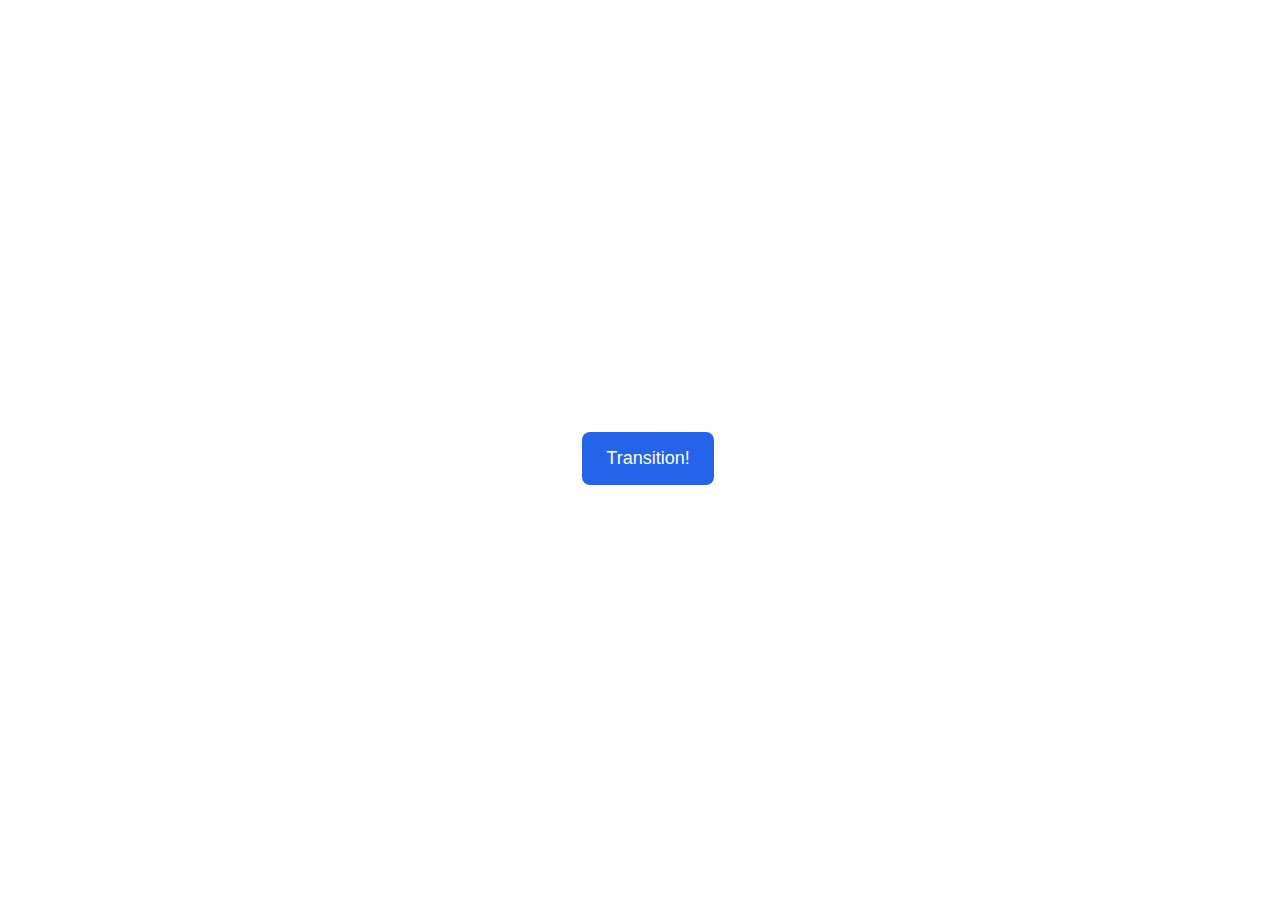
<file: animation/01-button-hover/index.html>
<!DOCTYPE html>
<html lang="en">
  <head>
    <meta charset="UTF-8" />
    <meta http-equiv="X-UA-Compatible" content="IE=edge" />
    <meta name="viewport" content="width=device-width, initial-scale=1.0" />
    <title>Button Hover</title>
    <link rel="stylesheet" href="style.css" />
  </head>
  <body class="preload">
    <div id="transition-container">
      <button>Transition!</button>
    </div>
  </body>
</html>
</file>
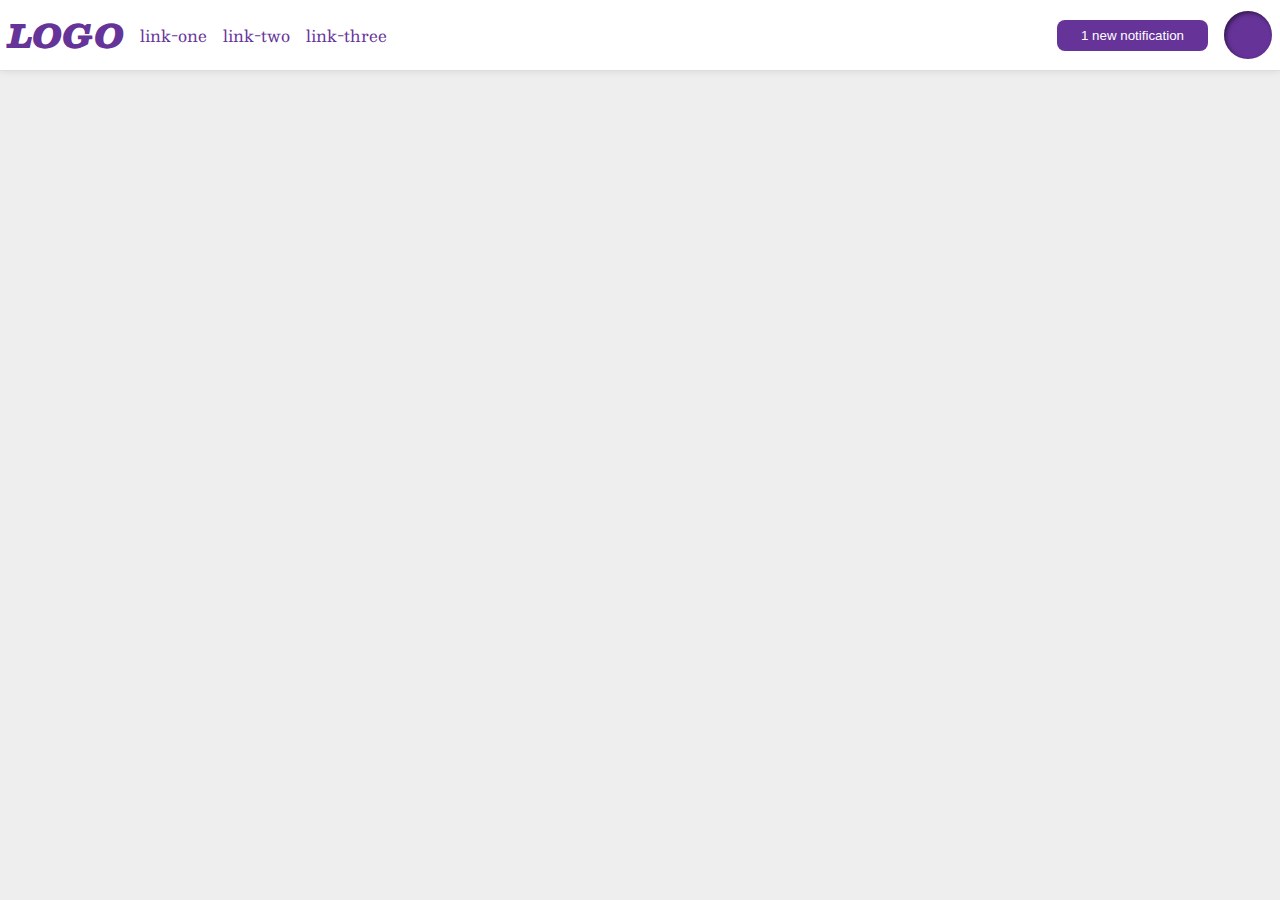
<file: flex/03-flex-header-2/index.html>
<!DOCTYPE html>
<html lang="en">
  <head>
    <meta charset="UTF-8">
    <meta http-equiv="X-UA-Compatible" content="IE=edge">
    <meta name="viewport" content="width=device-width, initial-scale=1.0">
    <title>Flex Header 2</title>
    <link rel="stylesheet" href="style.css">
  </head>
  <body>
    <div class="header">
      <div class="left-container">
        <div class="logo">
          LOGO
        </div>
        <ul class="links">
          <li><a href="https://google.com">link-one</a></li>
          <li><a href="https://google.com">link-two</a></li>
          <li><a href="https://google.com">link-three</a></li>
        </ul>
      </div>
      <div class="right-container">
        <button class="notifications">
          1 new notification
        </button>
        <div class="profile-image"></div>
    </div>
    </div>
  </body>
</html>
</file>
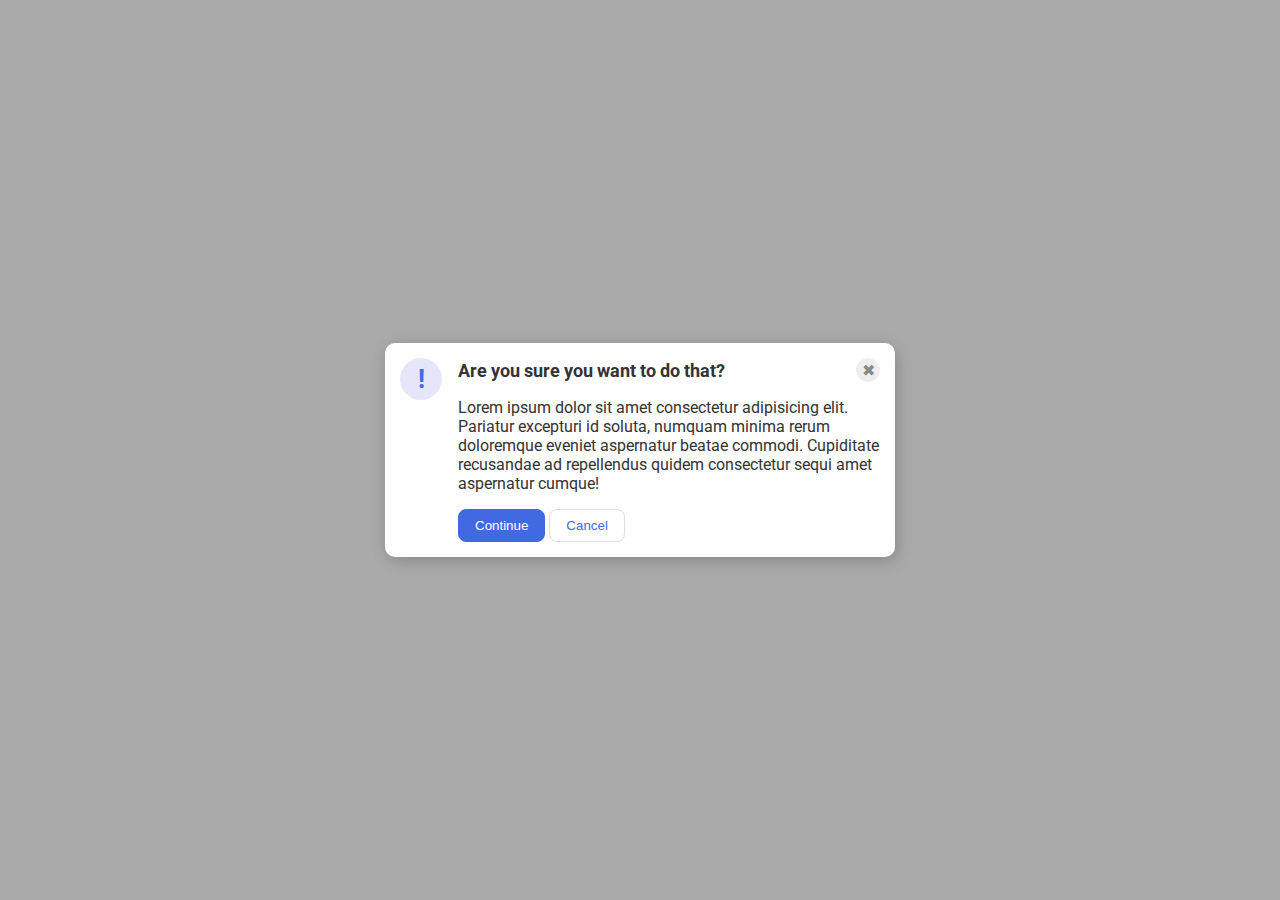
<file: flex/05-flex-modal/index.html>
<!DOCTYPE html>
<html lang="en">
  <head>
    <meta charset="UTF-8">
    <meta http-equiv="X-UA-Compatible" content="IE=edge">
    <meta name="viewport" content="width=device-width, initial-scale=1.0">
    <link rel="stylesheet" href="style.css">
    <title>Modal</title>
  </head>
  <body>
    <div class="modal">
      <div class="icon">!</div>
      <div class="container">
        <div class="header">
          Are you sure you want to do that?
          <button class="close-button">✖</button>
        </div>
        <div class="text">Lorem ipsum dolor sit amet consectetur adipisicing elit. Pariatur excepturi id soluta, numquam minima rerum doloremque eveniet aspernatur beatae commodi. Cupiditate recusandae ad repellendus quidem consectetur sequi amet aspernatur cumque!</div>
        <div class="buttons">
          <button class="continue">Continue</button>
          <button class="cancel">Cancel</button>
        </div>
      </div>
    </div>
  </body>
</html>
</file>
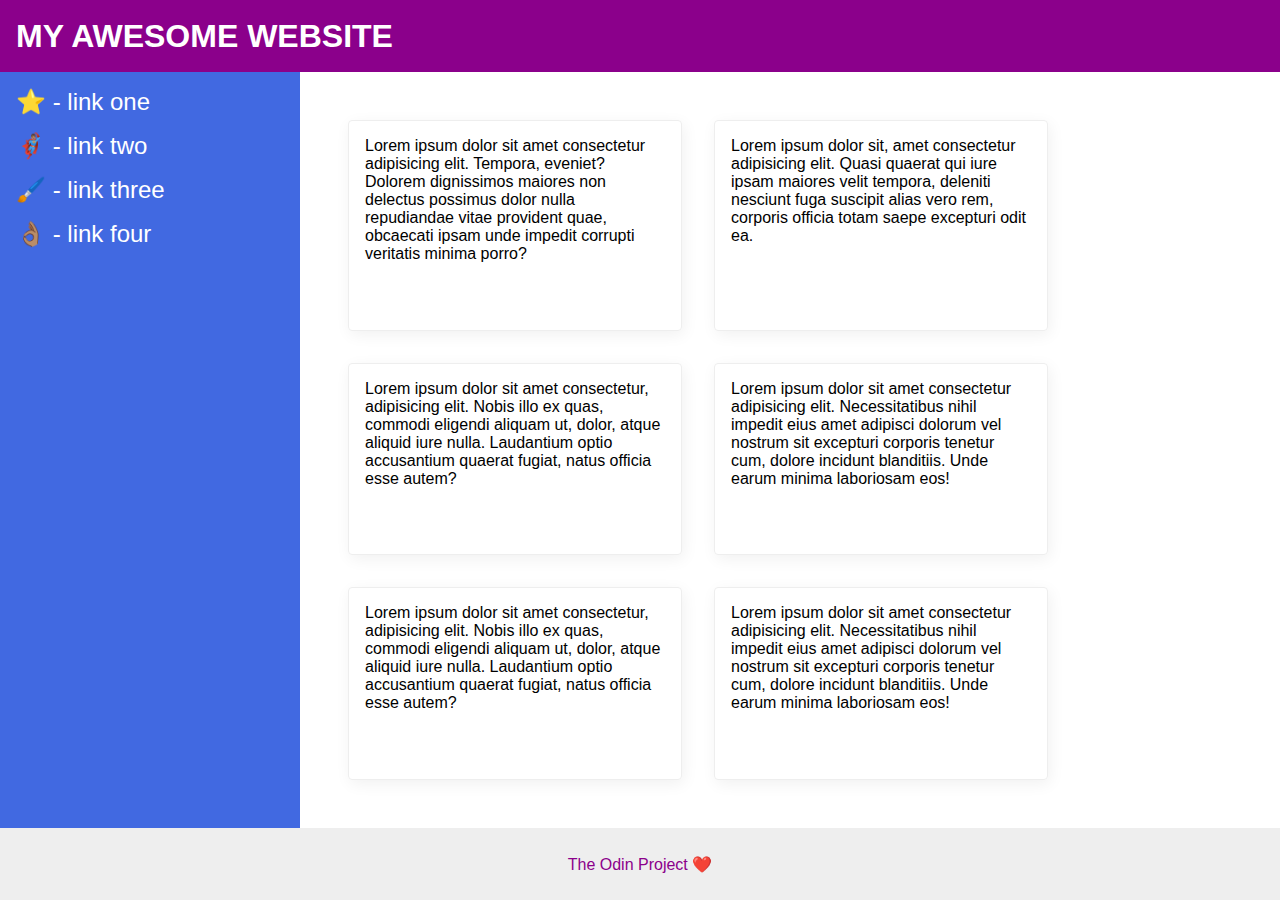
<file: flex/07-flex-layout-2/index.html>
<!DOCTYPE html>
<html lang="en">
  <head>
    <meta charset="UTF-8">
    <meta http-equiv="X-UA-Compatible" content="IE=edge">
    <meta name="viewport" content="width=device-width, initial-scale=1.0">
    <title>The Holy Grail</title>
    <link rel="stylesheet" href="style.css">
  </head>
  <body>
    <div class="header">
      MY AWESOME WEBSITE
    </div>
    <div class="wrapper">
      <div class="sidebar">
        <ul>
          <li><a href="#">⭐ - link one</a></li>
          <li><a href="#">🦸🏽‍♂️ - link two</a></li>
          <li><a href="#">🖌️ - link three</a></li>
          <li><a href="#">👌🏽 - link four</a></li>
        </ul>
      </div>
      <div class="container">
        <div class="card">Lorem ipsum dolor sit amet consectetur adipisicing elit. Tempora, eveniet? Dolorem dignissimos maiores non delectus possimus dolor nulla repudiandae vitae provident quae, obcaecati ipsam unde impedit corrupti veritatis minima porro?</div>
        <div class="card">Lorem ipsum dolor sit, amet consectetur adipisicing elit. Quasi quaerat qui iure ipsam maiores velit tempora, deleniti nesciunt fuga suscipit alias vero rem, corporis officia totam saepe excepturi odit ea.</div>
        <div class="card">Lorem ipsum dolor sit amet consectetur, adipisicing elit. Nobis illo ex quas, commodi eligendi aliquam ut, dolor, atque aliquid iure nulla. Laudantium optio accusantium quaerat fugiat, natus officia esse autem?</div>
        <div class="card">Lorem ipsum dolor sit amet consectetur adipisicing elit. Necessitatibus nihil impedit eius amet adipisci dolorum vel nostrum sit excepturi corporis tenetur cum, dolore incidunt blanditiis. Unde earum minima laboriosam eos!</div>
        <div class="card">Lorem ipsum dolor sit amet consectetur, adipisicing elit. Nobis illo ex quas, commodi eligendi aliquam ut, dolor, atque aliquid iure nulla. Laudantium optio accusantium quaerat fugiat, natus officia esse autem?</div>
        <div class="card">Lorem ipsum dolor sit amet consectetur adipisicing elit. Necessitatibus nihil impedit eius amet adipisci dolorum vel nostrum sit excepturi corporis tenetur cum, dolore incidunt blanditiis. Unde earum minima laboriosam eos!</div>
      </div>
    </div>
    <div class="footer">
      The Odin Project ❤️
    </div>
  </body>
</html>
</file>
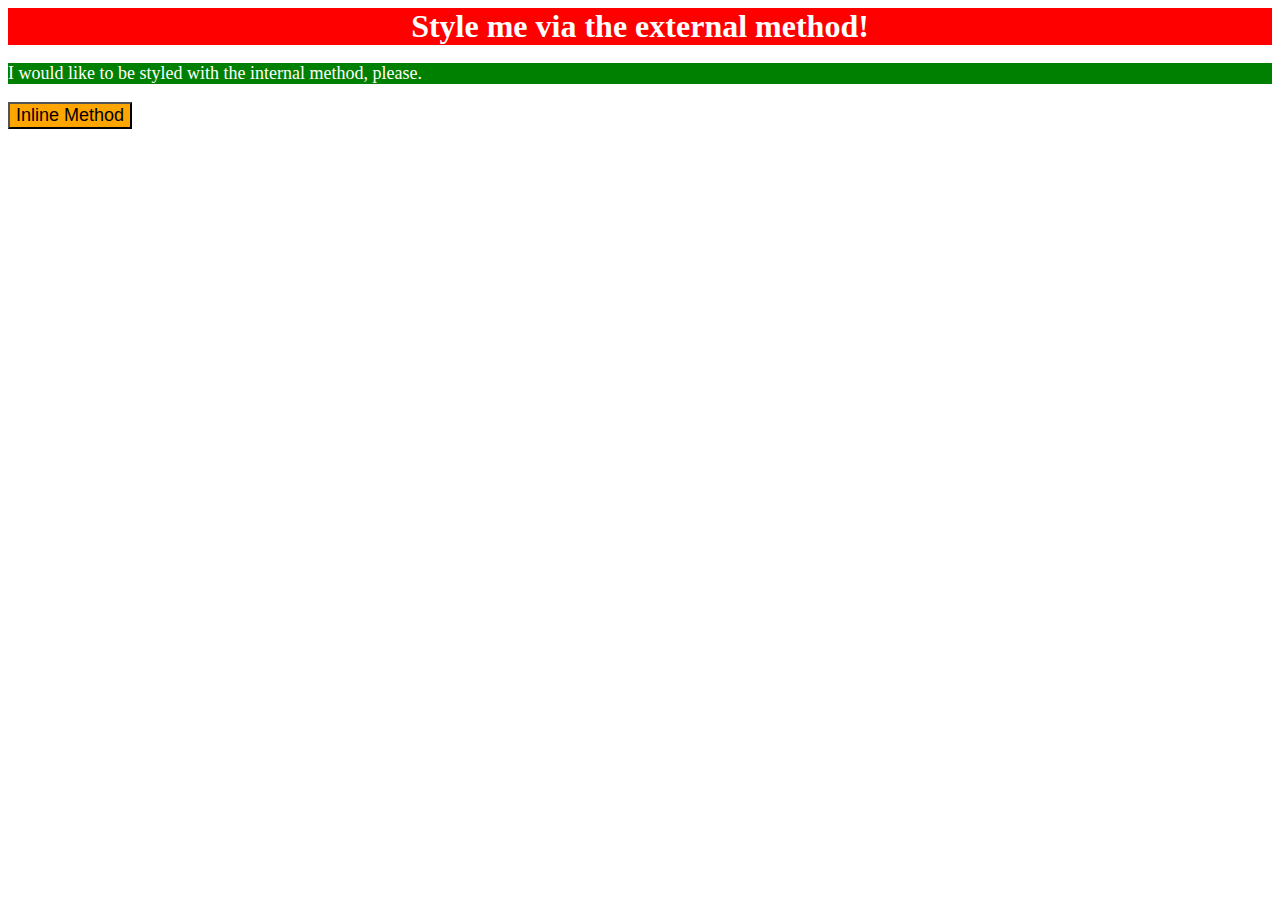
<file: foundations/01-css-methods/index.html>
<!DOCTYPE html>
<html lang="en">
  <head>
    <meta charset="UTF-8">
    <meta http-equiv="X-UA-Compatible" content="IE=edge">
    <meta name="viewport" content="width=device-width, initial-scale=1.0">
    <title>Methods for Adding CSS</title>
    <link rel="stylesheet" href="style.css"/>
    <style>
      .internal {
        background-color: green;
        color: white;
        font-size: 18px;
      }
    </style>
  </head>
  <body>
    <div class="external">Style me via the external method!</div>
    <p class="internal">I would like to be styled with the internal method, please.</p>
    <button style="background-color: orange; font-size:18px;">Inline Method</button>
  </body>
</html>
</file>
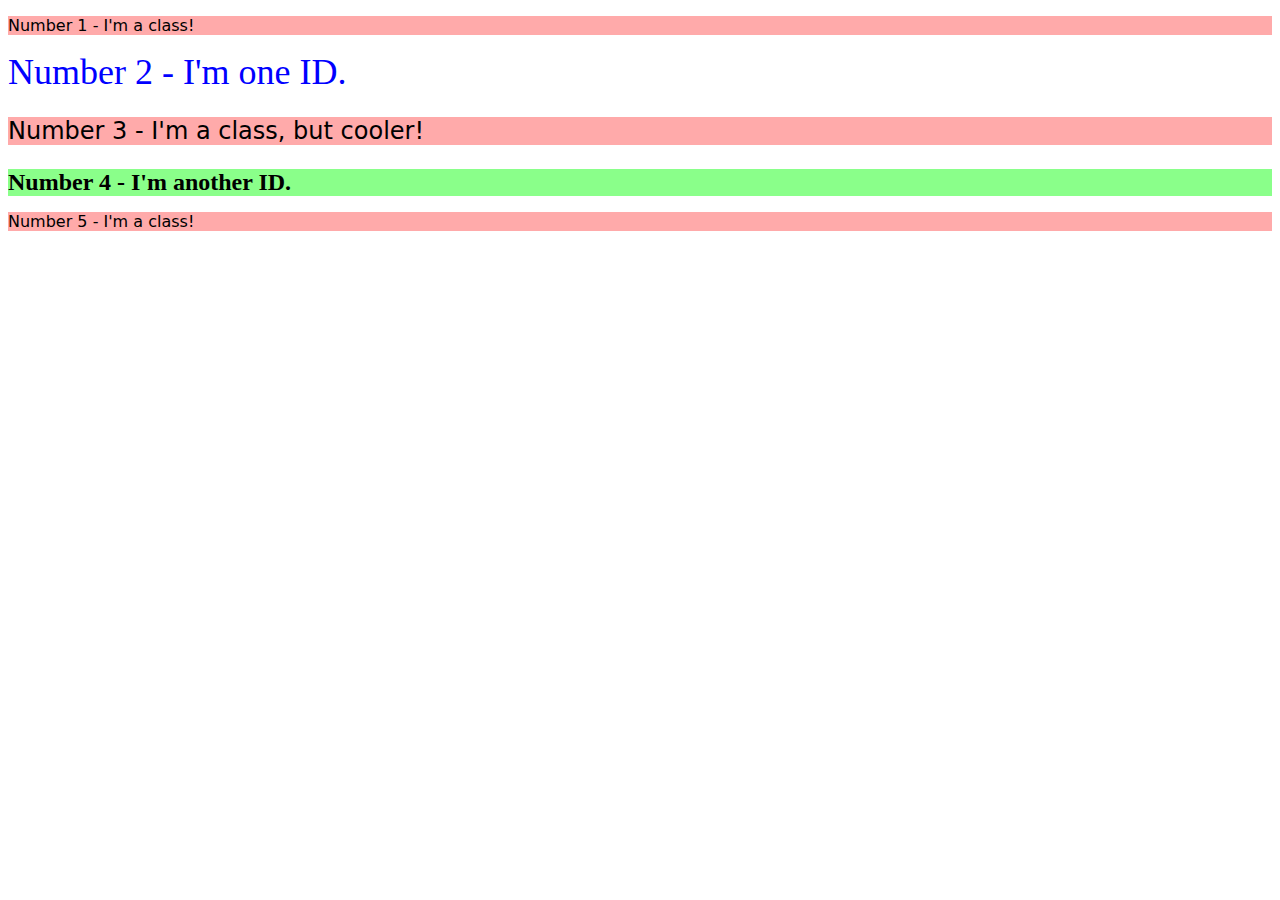
<file: foundations/02-class-id-selectors/index.html>
<!DOCTYPE html>
<html lang="en">
  <head>
    <meta charset="UTF-8">
    <meta http-equiv="X-UA-Compatible" content="IE=edge">
    <meta name="viewport" content="width=device-width, initial-scale=1.0">
    <title>Class and ID Selectors</title>
    <link rel="stylesheet" href="style.css">
  </head>
  <body>
    <p class="peach">Number 1 - I'm a class!</p>
    <div id="second">Number 2 - I'm one ID.</div>
    <p class="peach cooler">Number 3 - I'm a class, but cooler!</p>
    <div id="fourth" class="cooler">Number 4 - I'm another ID.</div>
    <p class="peach">Number 5 - I'm a class!</p>
  </body>
</html>
</file>
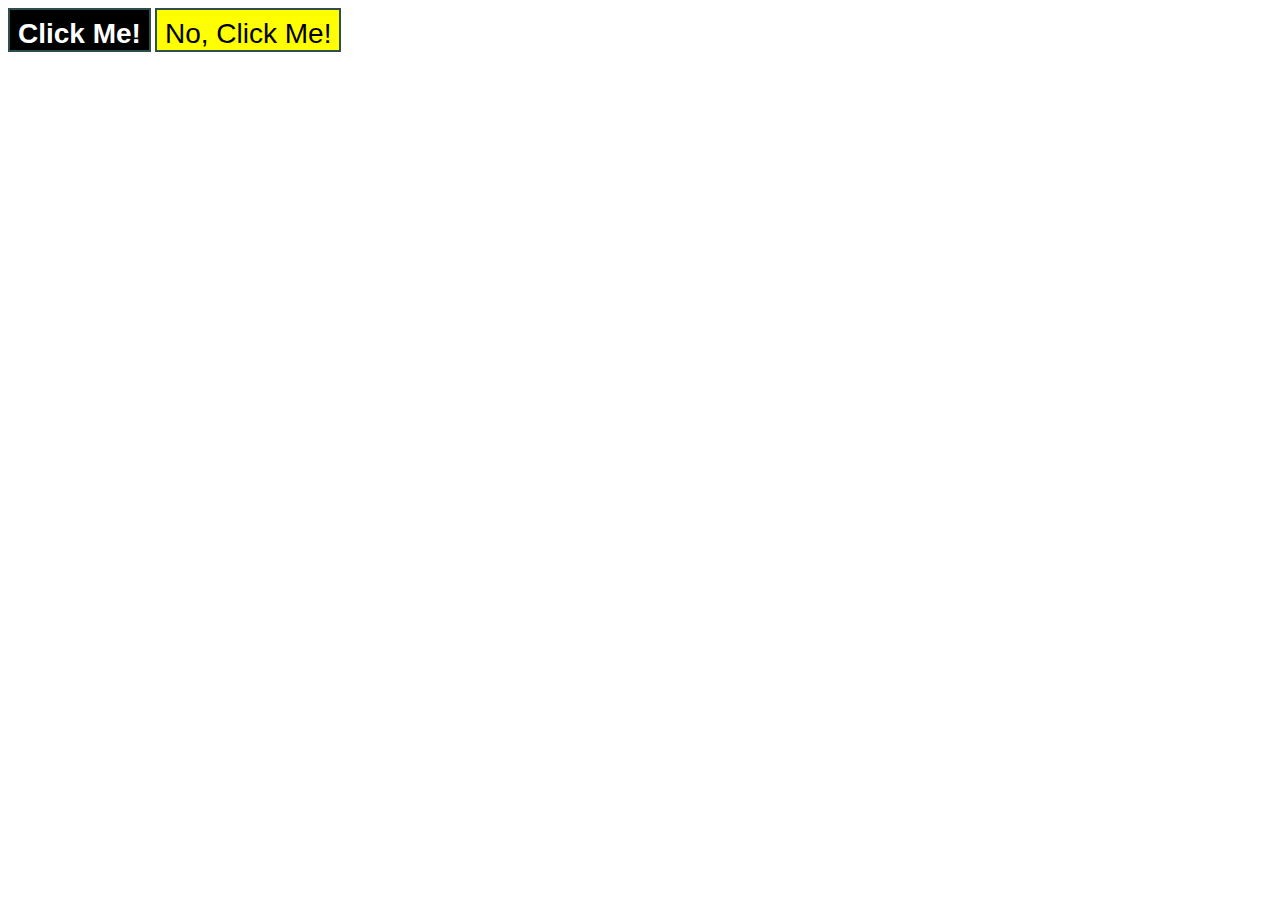
<file: foundations/03-grouping-selectors/index.html>
<!DOCTYPE html>
<html lang="en">
  <head>
    <meta charset="UTF-8">
    <meta http-equiv="X-UA-Compatible" content="IE=edge">
    <meta name="viewport" content="width=device-width, initial-scale=1.0">
    <title>Grouping Selectors</title>
    <link rel="stylesheet" href="style.css">
  </head>
  <body>
    <button class="left">Click Me!</button>
    <button class="right">No, Click Me!</button>
  </body>
</html>
</file>
<file: animation/01-button-hover/style.css>
#transition-container {
  width: 100vw;
  height: 100vh;
  display: flex;
  flex-direction: column;
  justify-content: center;
  align-items: center;
  font-family: Arial, sans-serif;
}

body.preload {
  transition: none !important;
}

button {
  border-radius: 8px;
  border: none;
  background-color: #2563eb;
  color: white;
  font-size: 18px;
  padding: 16px 24px;
  text-align: center;
  transition: transform .2s ease-in-out;

}

button:hover {
  transform: scale(1.5);
}
</file>
<file: flex/03-flex-header-2/style.css>
/* this is some magical font-importing.  
you'll learn about it later. */
@import url('https://fonts.googleapis.com/css2?family=Besley:ital,wght@0,400;1,900&display=swap');

body {
  margin: 0;
  background: #eee;
  font-family: Besley, serif;
}

.header {
  background: white;
  border-bottom: 1px solid #ddd;
  box-shadow: 0 0 8px rgba(0,0,0,.1);
  padding:8px;
  display:flex;
  justify-content: space-between;
  align-items: center;
}

.profile-image {
  background: rebeccapurple;
  box-shadow: inset 2px 2px 4px rgba(0,0,0,.5);
  border-radius: 50%;
  width: 48px;
  height: 48px;
}

.logo {
  color: rebeccapurple;
  font-size: 32px;
  font-weight: 900;
  font-style: italic;
}

button {
  border: none;
  border-radius: 8px;
  background: rebeccapurple;
  color: white;
  padding: 8px 24px;
}

a {
  /* this removes the line under our links */
  text-decoration: none;
  color: rebeccapurple;
}

ul {
  list-style-type: none;
}

.left-container,
.right-container,
.links {
  display:flex;
  align-items: center;
  padding:0;
  margin:0;
  gap:16px;
}
</file>
<file: flex/05-flex-modal/style.css>
@import url('https://fonts.googleapis.com/css2?family=Roboto:wght@400;700&display=swap');

html, body {
  height: 100%;
}

body {
  font-family: Roboto, sans-serif;
  margin: 0;
  background: #aaa;
  color: #333;
  /* I'll give you this one for free lol */
  display: flex;
  align-items: center;
  justify-content: center;
}

.modal {
  background: white;
  width: 480px;
  border-radius: 10px;
  box-shadow: 2px 4px 16px rgba(0,0,0,.2);
}

.icon {
  color: royalblue;
  font-size: 26px;
  font-weight: 700;
  background: lavender;
  width: 42px;
  height: 42px;
  border-radius: 50%;
  display: flex;
  align-items: center;
  justify-content: center;
}

.close-button {
  background: #eee;
  border-radius: 50%;
  color: #888;
  font-weight: 400;
  font-size: 16px;
  height: 24px;
  width: 24px;
  display: flex;
  align-items: center;
  justify-content: center;
  border: 1px solid #eee;
  padding: 0;
}

button {
  cursor: pointer;
  padding: 8px 16px;
  border-radius: 8px;
}

button.continue {
  background: royalblue;
  border: 1px solid royalblue;
  color: white;
}

button.cancel {
  background: white;
  border: 1px solid #ddd;
  color: royalblue;
}

.modal {
  display:flex;
  justify-content: space-between;
  text-wrap:wrap;
  padding:15px;
  gap:16px;
}

.icon {

  flex-shrink:0;
  pointer-events:none;
}

.header {
  display:flex;
  align-items:center;
  justify-content: space-between;
  margin: 0 0 16px 0;
  font-size:18px;
  font-weight:700;
}

.text {
  margin: 0 0 16px 0;
}

.close-button:hover{
  background:#888;
  color:#eee;
}

button:hover{
  background:darkblue;
  color:white;
}
</file>
<file: flex/07-flex-layout-2/style.css>
body {
  font-family: -apple-system, BlinkMacSystemFont, 'Segoe UI', Roboto, Oxygen, Ubuntu, Cantarell, 'Open Sans', 'Helvetica Neue', sans-serif;
  margin: 0;
  min-height: 100vh;
}

.header {
  height: 72px;
  background: darkmagenta;
  color: white;
}

.footer {
  height: 72px;
  background: #eee;
  color: darkmagenta;
}

.sidebar {
  width: 300px;
  background: royalblue;
  box-sizing: border-box;
}

.card {
  border: 1px solid #eee;
  box-shadow: 2px 4px 16px rgba(0,0,0,.06);
  border-radius: 4px;
}

body {
  display: flex;
  flex-direction: column;
}

.header,
.footer {
  flex:0 0 auto;
  display: flex;
  align-items: center;
}

.header {
  padding: 0 0 0 16px;
  font-size: 32px;
  font-weight: 900;
  max-width: calc(100vw - 16px);
}

.wrapper {
  display: flex;
  flex: 1;
}

.sidebar {
  flex-shrink: 0;
  height: auto;
  padding: 16px;
}

.sidebar a {
  color: white;
  text-decoration: none;
  font-size: 24px;
}

.sidebar ul {
  margin: 0;
  padding: 0;
  list-style: none;
}

.sidebar li {
  margin: 0 0 16px 0;
}

.container {
  display: flex;
  gap: 32px;
  padding: 48px;
  flex-wrap: wrap;
}

.card {
  width: 300px;
  padding: 16px;
}

.footer {
  justify-content: center;
}
</file>
<file: foundations/01-css-methods/style.css>
.external {
    background-color: red;
    color: white;
    font-size: 32px;
    text-align: center;
    font-weight: bold;
}
</file>
<file: foundations/02-class-id-selectors/style.css>
.peach {
    background-color: #ffaaaa;
    font-family:Verdana, "DejaVu Sans", sans-serif;
}

#second {
    color:#0000ff;
    font-size: 36px;
}

.cooler {
    font-size: 24px;
}

#fourth {
    background-color:hsla(120, 100%, 77%, 1);
    font-weight:900;
}
</file>
<file: foundations/03-grouping-selectors/style.css>
.left,
.right {
    padding:8px 8px 0 8px;
    font-size:28px;
    font-family:Helvetica, "Times New Roman", sans-serif;
    border: 2px solid darkslategray;
}

.left {
    background-color: black;
    color:white;
    font-weight: bold;
}
.right {
    background: yellow;
}
</file>
